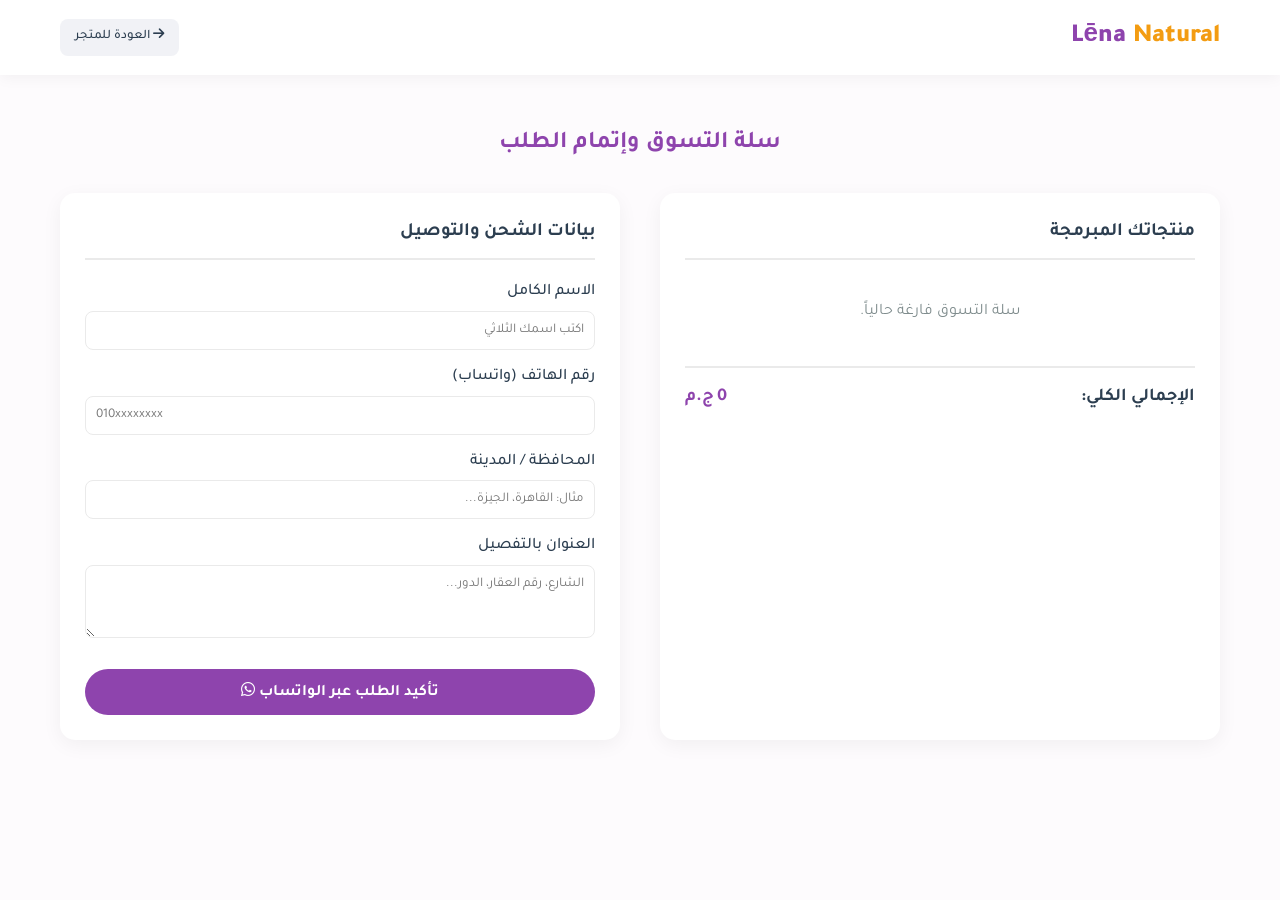
<file: checkout.html>
<!DOCTYPE html>
<html lang="ar" dir="rtl">
<head>
    <meta charset="UTF-8">
    <meta name="viewport" content="width=device-width, initial-scale=1.0">
    <title>إتمام الطلب | Lēna Natural Products</title>
    <link href="https://fonts.googleapis.com/css2?family=Tajawal:wght@300;400;500;700;900&display=swap" rel="stylesheet">
    <link rel="stylesheet" href="https://cdnjs.cloudflare.com/ajax/libs/font-awesome/6.4.0/css/all.min.css">
    <link rel="stylesheet" href="style.css">
</head>
<body>

    <header class="main-header">
        <div class="container header-container">
            <div class="logo">
                <a href="index.html">Lēna <span>Natural</span></a>
            </div>
            <a href="index.html" class="btn-details" style="padding: 8px 15px;"><i class="fa-solid fa-arrow-right"></i> العودة للمتجر</a>
        </div>
    </header>

    <div class="container" style="padding: 50px 20px;">
        <h2 style="color: var(--primary); margin-bottom: 30px; text-align: center;">سلة التسوق وإتمام الطلب</h2>

        <div style="display: grid; grid-template-columns: repeat(auto-fit, minmax(320px, 1fr)); gap: 40px;">
            <!-- جدول المنتجات في السلة -->
            <div style="background: var(--white); padding: 25px; border-radius: 15px; box-shadow: 0 5px 20px rgba(0,0,0,0.05);">
                <h3 style="margin-bottom: 20px; border-bottom: 2px solid var(--border-color); padding-bottom: 10px;">منتجاتك المبرمجة</h3>
                <div id="cartItemsContainer">
                    <!-- يتم تعبئتها ديناميكياً -->
                </div>
                <div style="margin-top: 20px; border-top: 2px solid var(--border-color); padding-top: 15px; display: flex; justify-content: space-between; font-size: 18px; font-weight: bold;">
                    <span>الإجمالي الكلي:</span>
                    <span id="cartTotalPrice" style="color: var(--primary);">0 ج.م</span>
                </div>
            </div>

            <!-- نموذج بيانات العميل -->
            <div style="background: var(--white); padding: 25px; border-radius: 15px; box-shadow: 0 5px 20px rgba(0,0,0,0.05);">
                <h3 style="margin-bottom: 20px; border-bottom: 2px solid var(--border-color); padding-bottom: 10px;">بيانات الشحن والتوصيل</h3>
                <form id="checkoutForm" onsubmit="submitOrder(event)">
                    <div style="margin-bottom: 15px;">
                        <label style="display: block; margin-bottom: 5px; font-weight: 500;">الاسم الكامل</label>
                        <input type="text" id="clientName" required placeholder="اكتب اسمك الثلاثي" style="width: 100%; padding: 10px; border: 1px solid var(--border-color); border-radius: 8px; outline: none;">
                    </div>
                    <div style="margin-bottom: 15px;">
                        <label style="display: block; margin-bottom: 5px; font-weight: 500;">رقم الهاتف (واتساب)</label>
                        <input type="tel" id="clientPhone" required placeholder="010xxxxxxxx" style="width: 100%; padding: 10px; border: 1px solid var(--border-color); border-radius: 8px; outline: none;">
                    </div>
                    <div style="margin-bottom: 15px;">
                        <label style="display: block; margin-bottom: 5px; font-weight: 500;">المحافظة / المدينة</label>
                        <input type="text" id="clientCity" required placeholder="مثال: القاهرة، الجيزة..." style="width: 100%; padding: 10px; border: 1px solid var(--border-color); border-radius: 8px; outline: none;">
                    </div>
                    <div style="margin-bottom: 20px;">
                        <label style="display: block; margin-bottom: 5px; font-weight: 500;">العنوان بالتفصيل</label>
                        <textarea id="clientAddress" required rows="3" placeholder="الشارع، رقم العقار، الدور..." style="width: 100%; padding: 10px; border: 1px solid var(--border-color); border-radius: 8px; outline: none;"></textarea>
                    </div>
                    <button type="submit" class="btn btn-primary" style="width: 100%; border: none; cursor: pointer; text-align: center; font-size: 16px;">تأكيد الطلب عبر الواتساب <i class="fa-brands fa-whatsapp"></i></button>
                </form>
            </div>
        </div>
    </div>

    <script src="script.js"></script>
    <script>
        // عرض محتويات السلة في صفحة الدفع
        function renderCheckoutCart() {
            const container = document.getElementById('cartItemsContainer');
            const totalPriceEl = document.getElementById('cartTotalPrice');
            
            if (cart.length === 0) {
                container.innerHTML = '<p style="color: var(--gray); text-align: center; padding: 20px;">سلة التسوق فارغة حالياً.</p>';
                totalPriceEl.textContent = '0 ج.م';
                return;
            }

            let html = '';
            let total = 0;

            cart.forEach((item, index) => {
                let itemTotal = item.price * item.quantity;
                total += itemTotal;
                html += `
                    <div style="display: flex; align-items: center; justify-content: space-between; margin-bottom: 15px; border-bottom: 1px solid var(--border-color); padding-bottom: 10px;">
                        <div style="display: flex; align-items: center; gap: 15px;">
                            <img src="${item.image}" alt="${item.name}" style="width: 50px; height: 50px; object-fit: cover; border-radius: 8px;">
                            <div>
                                <h4 style="font-size: 15px; margin-bottom: 3px;">${item.name}</h4>
                                <span style="color: var(--gray); font-size: 13px;">${item.price} ج.م × ${item.quantity}</span>
                            </div>
                        </div>
                        <button onclick="removeItem(${index})" style="background: #ff7675; color: white; border: none; width: 30px; height: 30px; border-radius: 50%; cursor: pointer;"><i class="fa-solid fa-trash"></i></button>
                    </div>
                `;
            });

            container.innerHTML = html;
            totalPriceEl.textContent = total + ' ج.م';
        }

        function removeItem(index) {
            cart.splice(index, 1);
            saveCart();
            renderCheckoutCart();
        }

        function submitOrder(e) {
            e.preventDefault();
            if (cart.length === 0) {
                alert('سلة التسوق فارغة!');
                return;
            }

            const name = document.getElementById('clientName').value;
            const phone = document.getElementById('clientPhone').value;
            const city = document.getElementById('clientCity').value;
            const address = document.getElementById('clientAddress').value;

            let orderText = `*طلب جديد من متجر Lēna Natural* 🌿\n\n`;
            orderText += `👤 *الاسم:* ${name}\n`;
            orderText += `📞 *الهاتف:* ${phone}\n`;
            orderText += `🏙️ *المحافظة:* ${city}\n`;
            orderText += `📍 *العنوان:* ${address}\n\n`;
            orderText += `🛍️ *المنتجات المطلوبة:*\n`;

            let total = 0;
            cart.forEach(item => {
                let sub = item.price * item.quantity;
                total += sub;
                orderText += `- ${item.name} (الكمية: ${item.quantity}) - ${sub} ج.م\n`;
            });

            orderText += `\n💰 *الإجمالي الكلي:* ${total} ج.م`;

            // توجيه العميل للواتساب مع الرسالة الجاهزة
            const encodedText = encodeURIComponent(orderText);
            const whatsappNumber = "201000000000"; // استبدله برقم الواتساب الخاص بك
            window.open(`https://wa.me/${whatsappNumber}?text=${encodedText}`, '_blank');
        }

        // تنفيذ عرض السلة عند تحميل الصفحة
        renderCheckoutCart();
    </script>
</body>
</html>
</file>
<file: style.css>
:root {
    --primary: #8e44ad;
    --primary-light: #9b59b6;
    --accent: #f39c12;
    --text-color: #2c3e50;
    --bg-light: #fdfbfd;
    --white: #ffffff;
    --gray: #7f8c8d;
    --border-color: #eaeaea;
    --transition: all 0.3s ease;
}

* {
    margin: 0;
    padding: 0;
    box-sizing: border-box;
    font-family: 'Tajawal', sans-serif;
}

body {
    background-color: var(--bg-light);
    color: var(--text-color);
    direction: rtl;
    line-height: 1.6;
}

a {
    text-decoration: none;
    color: inherit;
}

ul {
    list-style: none;
}

.container {
    max-width: 1200px;
    margin: 0 auto;
    padding: 0 20px;
}

/* شريط الإعلانات */
.announcement-bar {
    background: linear-gradient(135deg, var(--primary), var(--primary-light));
    color: var(--white);
    text-align: center;
    padding: 8px 0;
    font-size: 14px;
    font-weight: 500;
}

/* الهيدر */
.main-header {
    background: rgba(255, 255, 255, 0.95);
    backdrop-filter: blur(10px);
    position: sticky;
    top: 0;
    z-index: 1000;
    box-shadow: 0 2px 15px rgba(0,0,0,0.05);
}

.header-container {
    display: flex;
    justify-content: space-between;
    align-items: center;
    height: 75px;
}

.logo a {
    font-size: 26px;
    font-weight: 900;
    color: var(--primary);
}

.logo span {
    color: var(--accent);
}

.main-nav ul {
    display: flex;
    gap: 30px;
}

.main-nav a {
    font-weight: 500;
    transition: var(--transition);
}

.main-nav a:hover, .main-nav a.active {
    color: var(--primary);
}

.header-actions {
    display: flex;
    align-items: center;
    gap: 20px;
}

.search-box {
    position: relative;
}

.search-box input {
    padding: 8px 15px 8px 35px;
    border-radius: 20px;
    border: 1px solid var(--border-color);
    outline: none;
    font-size: 14px;
    width: 180px;
    transition: var(--transition);
}

.search-box input:focus {
    width: 230px;
    border-color: var(--primary);
}

.search-box i {
    position: absolute;
    left: 12px;
    top: 50%;
    transform: translateY(-50%);
    color: var(--gray);
}

.cart-icon-btn {
    position: relative;
    font-size: 22px;
    color: var(--primary);
    background: #f3e5f5;
    width: 45px;
    height: 45px;
    border-radius: 50%;
    display: flex;
    align-items: center;
    justify-content: center;
    transition: var(--transition);
}

.cart-icon-btn:hover {
    background: var(--primary);
    color: var(--white);
}

.cart-badge {
    position: absolute;
    top: -5px;
    right: -5px;
    background: var(--accent);
    color: var(--white);
    font-size: 12px;
    width: 20px;
    height: 20px;
    border-radius: 50%;
    display: flex;
    align-items: center;
    justify-content: center;
    font-weight: bold;
}

/* البانر الرئيسي */
.hero-section {
   
    background: linear-gradient(rgba(0,0,0,0.4), rgba(0,0,0,0.4)), url('images/img1.jpeg') center/cover no-repeat;
    height: 80vh;
    display: flex;
    align-items: center;
    text-align: center;
    color: var(--white);
    padding: 0 20px;
}

.hero-content {
    max-width: 700px;
    margin: 0 auto;
}

.hero-subtitle {
    background: rgba(255, 255, 255, 0.2);
    padding: 6px 15px;
    border-radius: 20px;
    font-size: 14px;
    display: inline-block;
    margin-bottom: 20px;
    backdrop-filter: blur(5px);
}

.hero-content h1 {
    font-size: 45px;
    font-weight: 900;
    margin-bottom: 20px;
}

.hero-content p {
    font-size: 18px;
    margin-bottom: 30px;
    color: #f1f1f1;
}

.btn {
    display: inline-block;
    padding: 12px 30px;
    border-radius: 30px;
    font-weight: bold;
    transition: var(--transition);
}

.btn-primary {
    background: var(--primary);
    color: var(--white);
}

.btn-primary:hover {
    background: var(--accent);
    transform: translateY(-3px);
}

/* مميزات المتجر */
.features-section {
    padding: 60px 0;
    background: var(--white);
}

.features-grid {
    display: grid;
    grid-template-columns: repeat(auto-fit, minmax(250px, 1fr));
    gap: 30px;
    text-align: center;
}

.feature-item {
    padding: 30px;
    border-radius: 15px;
    background: var(--bg-light);
    box-shadow: 0 5px 15px rgba(0,0,0,0.02);
    transition: var(--transition);
}

.feature-item:hover {
    transform: translateY(-5px);
}

.feature-item i {
    font-size: 40px;
    color: var(--primary);
    margin-bottom: 15px;
}

.feature-item h3 {
    font-size: 18px;
    margin-bottom: 10px;
}

.feature-item p {
    color: var(--gray);
    font-size: 14px;
}

/* المنتجات */
.products-section {
    padding: 80px 0;
}

.section-title {
    text-align: center;
    margin-bottom: 50px;
}

.section-title h2 {
    font-size: 32px;
    color: var(--primary);
    margin-bottom: 10px;
}

.section-title p {
    color: var(--gray);
}

.products-grid {
    display: grid;
    grid-template-columns: repeat(auto-fit, minmax(280px, 1fr));
    gap: 30px;
}

.product-card {
    background: var(--white);
    border-radius: 15px;
    overflow: hidden;
    box-shadow: 0 5px 20px rgba(0,0,0,0.05);
    transition: var(--transition);
    display: flex;
    flex-direction: column;
}

.product-card:hover {
    transform: translateY(-8px);
    box-shadow: 0 10px 25px rgba(0,0,0,0.1);
}

.product-img {
    position: relative;
    height: 250px;
    overflow: hidden;
}

.product-img img {
    width: 100%;
    height: 100%;
    object-fit: cover;
    transition: var(--transition);
}

.product-card:hover .product-img img {
    transform: scale(1.05);
}

.badge {
    position: absolute;
    top: 15px;
    right: 15px;
    background: var(--accent);
    color: var(--white);
    padding: 4px 10px;
    border-radius: 10px;
    font-size: 12px;
    font-weight: bold;
}

.product-info {
    padding: 20px;
    display: flex;
    flex-direction: column;
    flex-grow: 1;
}

.product-info h3 {
    font-size: 18px;
    margin-bottom: 10px;
}

.product-desc {
    color: var(--gray);
    font-size: 14px;
    margin-bottom: 20px;
    flex-grow: 1;
}

.product-footer {
    display: flex;
    justify-content: space-between;
    align-items: center;
    border-top: 1px solid var(--border-color);
    padding-top: 15px;
}

.price {
    font-size: 18px;
    font-weight: bold;
    color: var(--primary);
}

.product-buttons {
    display: flex;
    gap: 8px;
}

.btn-details {
    padding: 8px 12px;
    background: #f1f2f6;
    color: var(--text-color);
    border-radius: 8px;
    font-size: 13px;
    font-weight: 500;
    transition: var(--transition);
}

.btn-details:hover {
    background: #dfe4ea;
}

.btn-add {
    padding: 8px 15px;
    background: var(--primary);
    color: var(--white);
    border: none;
    border-radius: 8px;
    cursor: pointer;
    font-size: 13px;
    font-weight: 500;
    transition: var(--transition);
}

.btn-add:hover {
    background: var(--primary-light);
}

/* الفوتر */
.main-footer {
    background: #1e1e2f;
    color: var(--white);
    padding: 60px 0 20px;
}

.footer-grid {
    display: grid;
    grid-template-columns: repeat(auto-fit, minmax(250px, 1fr));
    gap: 40px;
    margin-bottom: 40px;
}

.footer-col h3 {
    font-size: 24px;
    margin-bottom: 15px;
}

.footer-col h3 span {
    color: var(--accent);
}

.footer-col h4 {
    font-size: 18px;
    margin-bottom: 15px;
    position: relative;
    padding-bottom: 8px;
}

.footer-col h4::after {
    content: '';
    position: absolute;
    bottom: 0;
    right: 0;
    width: 40px;
    height: 2px;
    background: var(--accent);
}

.footer-col p, .footer-col ul li a {
    color: #b2bec3;
    font-size: 14px;
    margin-bottom: 10px;
    display: block;
    transition: var(--transition);
}

.footer-col ul li a:hover {
    color: var(--white);
    padding-right: 5px;
}

.social-icons {
    display: flex;
    gap: 10px;
    margin-top: 15px;
}

.social-icons a {
    width: 35px;
    height: 35px;
    background: rgba(255,255,255,0.1);
    display: flex;
    align-items: center;
    justify-content: center;
    border-radius: 50%;
    transition: var(--transition);
}

.social-icons a:hover {
    background: var(--primary);
    color: var(--white);
}

.footer-bottom {
    text-align: center;
    border-top: 1px solid rgba(255,255,255,0.1);
    padding-top: 20px;
    color: #b2bec3;
    font-size: 13px;
}

/* رسالة التنبيه العائمة (Toast) */
.toast {
    position: fixed;
    bottom: 30px;
    right: 30px;
    background: var(--primary);
    color: var(--white);
    padding: 12px 25px;
    border-radius: 8px;
    box-shadow: 0 5px 15px rgba(0,0,0,0.2);
    transform: translateY(100px);
    opacity: 0;
    transition: var(--transition);
    z-index: 2000;
    font-weight: 500;
}

.toast.show {
    transform: translateY(0);
    opacity: 1;
}
</file>
